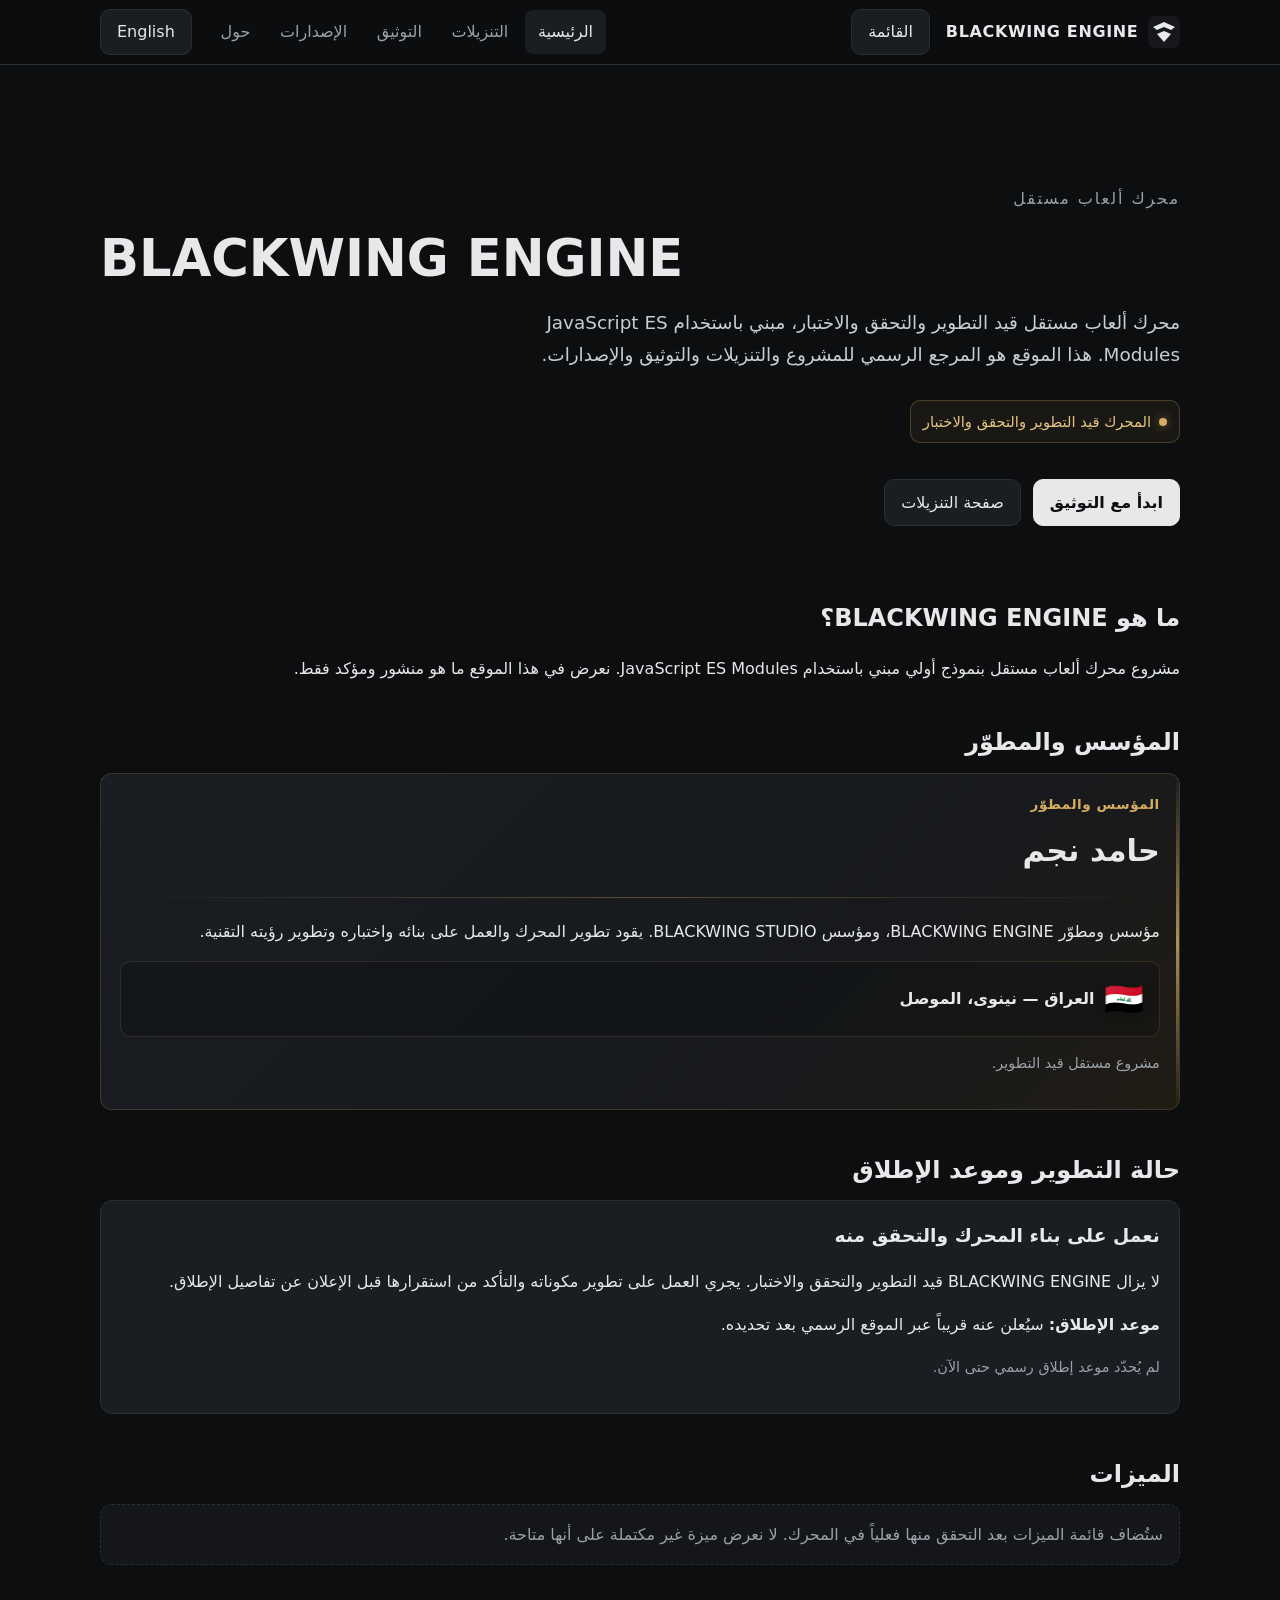
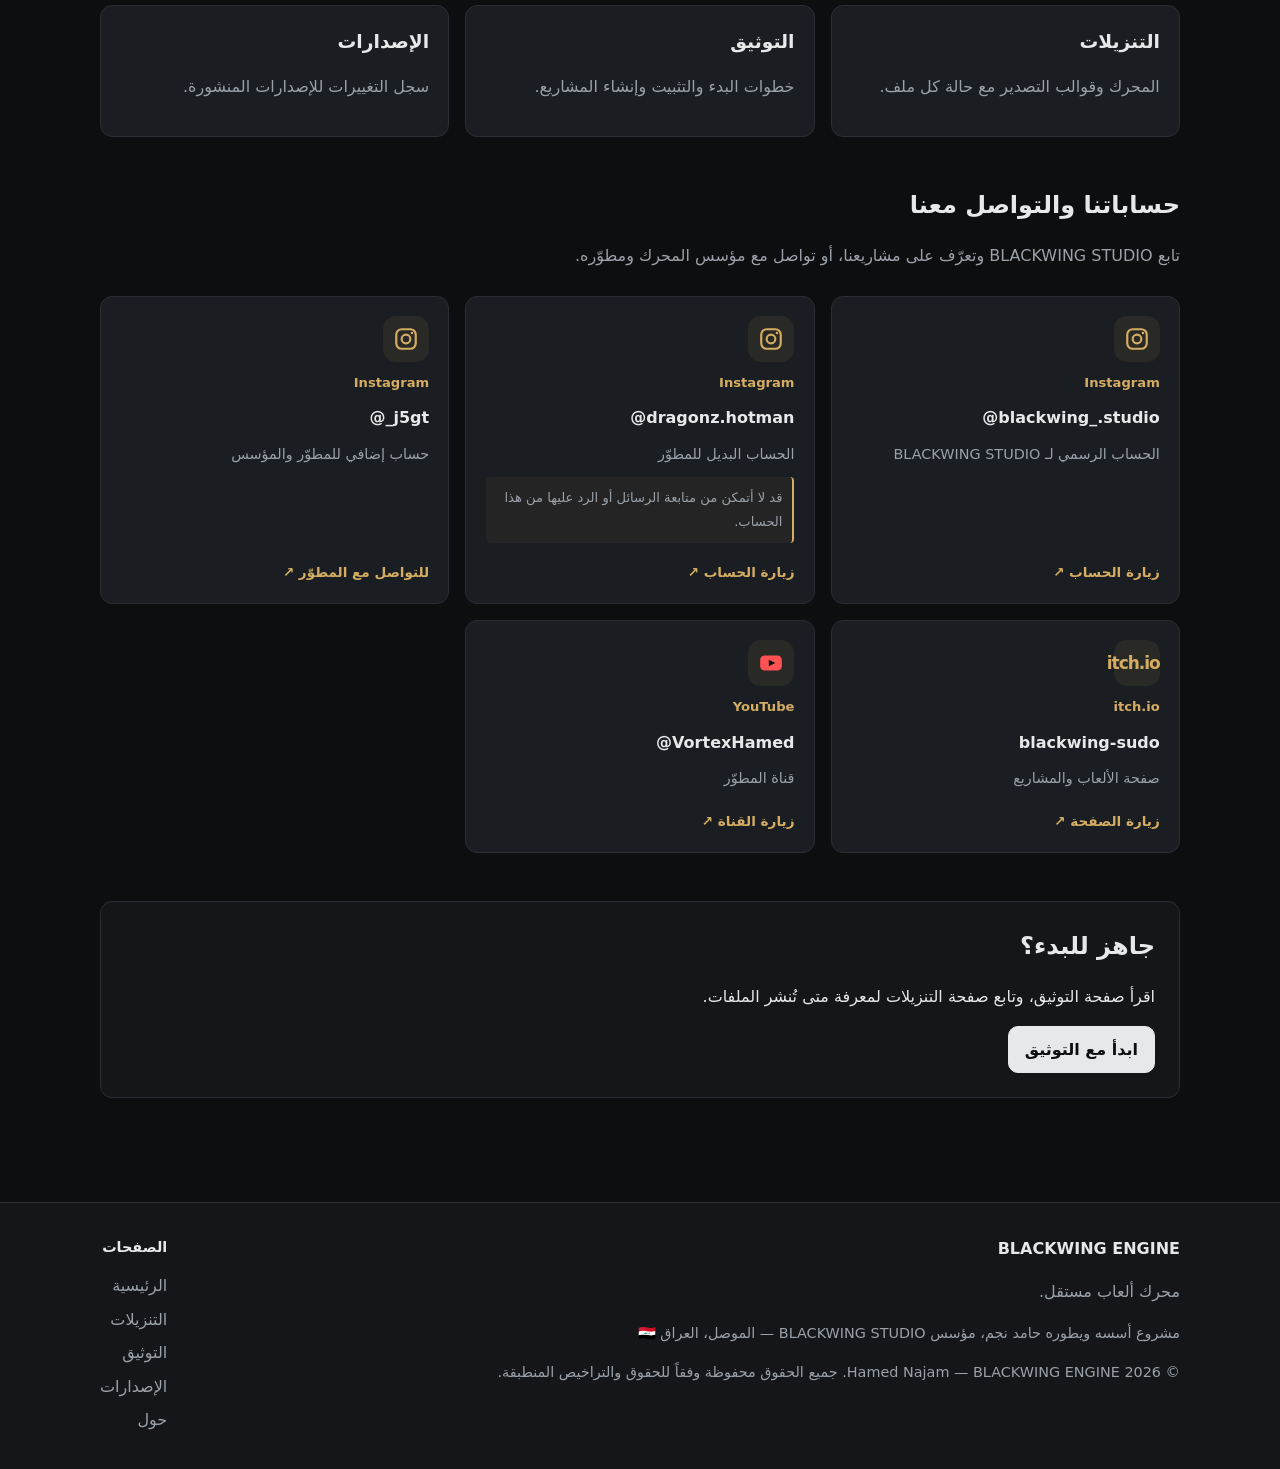
<file: index.html>
<!doctype html>
<html lang="ar" dir="rtl" data-page="home">
<head>
<meta charset="utf-8">
<meta name="viewport" content="width=device-width, initial-scale=1">

<title>BLACKWING ENGINE — محرك ألعاب مستقل | حامد نجم</title>

<meta name="description" content="الموقع الرسمي لمحرك BLACKWING ENGINE، مشروع محرك ألعاب مستقل أسسه ويطوره حامد نجم، مؤسس BLACKWING STUDIO من الموصل، العراق. المحرك قيد التطوير والتحقق، وسيُعلن عن موعد الإطلاق قريباً.">
<meta name="author" content="Hamed Najam">
<meta name="theme-color" content="#0d0e10">
<meta name="robots" content="index, follow">

<link rel="canonical" href="https://blackwing1.pages.dev/">
<link rel="icon" href="/assets/img/logo.svg" type="image/svg+xml">
<link rel="stylesheet" href="/assets/css/style.css">

<meta property="og:type" content="website">
<meta property="og:site_name" content="BLACKWING ENGINE">
<meta property="og:title" content="BLACKWING ENGINE — محرك ألعاب مستقل">
<meta property="og:description" content="مشروع محرك ألعاب مستقل من تطوير حامد نجم، مؤسس BLACKWING STUDIO في الموصل، العراق. موعد الإطلاق سيُعلن قريباً.">
<meta property="og:url" content="https://blackwing1.pages.dev/">
<meta property="og:image" content="https://blackwing1.pages.dev/assets/img/logo.svg">
<meta property="og:locale" content="ar_IQ">

<meta name="google-site-verification" content="eOXaqMLbxxvdj_q37AGl-CrjtqHxlTTIXhhUY7mb08c">

<style>
.developer-profile {
    position: relative;
    overflow: hidden;
}

.developer-profile .profile-label {
    color: #d4ad62;
    font-size: .85rem;
    font-weight: 700;
    letter-spacing: .04em;
}

.developer-profile .profile-name {
    margin-bottom: .35rem;
}

.developer-profile .profile-location {
    display: flex;
    align-items: center;
    flex-wrap: wrap;
    gap: 10px;
    margin: 14px 0;
}

.iraqi-flag {
    display: inline-block;
    font-size: 2rem;
    line-height: 1.4;
    transform-origin: left center;
    animation: iraqi-flag-wave 2s ease-in-out infinite;
    filter: drop-shadow(0 2px 5px #0005);
}

@keyframes iraqi-flag-wave {
    0%, 100% {
        transform: perspective(120px) rotateY(0deg) skewY(0deg);
    }
    25% {
        transform: perspective(120px) rotateY(-12deg) skewY(-3deg);
    }
    50% {
        transform: perspective(120px) rotateY(8deg) skewY(2deg);
    }
    75% {
        transform: perspective(120px) rotateY(-6deg) skewY(-1deg);
    }
}

.project-status {
    display: inline-flex;
    align-items: center;
    gap: 8px;
    margin: 12px 0;
    padding: 8px 12px;
    border: 1px solid #d4ad6244;
    border-radius: 10px;
    color: #e4c681;
    background: #d4ad6210;
    font-size: .92rem;
}

.project-status-dot {
    width: 8px;
    height: 8px;
    flex: 0 0 8px;
    border-radius: 50%;
    background: #d4ad62;
    box-shadow: 0 0 10px #d4ad6280;
    animation: status-pulse 1.8s ease-in-out infinite;
}

@keyframes status-pulse {
    0%, 100% { opacity: 1; }
    50% { opacity: .4; }
}

.profile-divider {
    height: 1px;
    margin: 20px 0;
    border: 0;
    background: linear-gradient(90deg, transparent, #d4ad6255, transparent);
}

@media (prefers-reduced-motion: reduce) {
    .iraqi-flag,
    .project-status-dot {
        animation: none;
    }
}
</style>

<script type="module" src="/assets/js/main.js"></script>
</head>

<body>

<a class="skip" href="#main" data-i18n="skip">تخطي إلى المحتوى</a>

<header class="site-header">
    <div class="wrap bar">

        <a class="brand" href="/" aria-label="BLACKWING ENGINE - الرئيسية">
            <img src="/assets/img/logo.svg"
                 alt="BLACKWING ENGINE"
                 width="32"
                 height="32">
            <span dir="ltr">BLACKWING ENGINE</span>
        </a>

        <button class="menu-btn"
                type="button"
                aria-expanded="false"
                aria-controls="nav"
                data-i18n="menu">القائمة</button>

        <nav id="nav"
             class="nav"
             aria-label="التنقل الرئيسي"
             data-i18n-aria="nav_label">

            <a href="/" aria-current="page" data-i18n="nav_home">الرئيسية</a>
            <a href="/downloads/" data-i18n="nav_downloads">التنزيلات</a>
            <a href="/docs/" data-i18n="nav_docs">التوثيق</a>
            <a href="/releases/" data-i18n="nav_releases">الإصدارات</a>
            <a href="/about/" data-i18n="nav_about">حول</a>

        </nav>

        <button class="lang-btn" type="button" lang="en">English</button>

    </div>
</header>

<main id="main" class="wrap">

    <!-- Main introduction -->
    <section class="hero">

        <p class="kicker" data-i18n="hero_kicker">محرك ألعاب مستقل</p>

        <h1 dir="ltr" data-i18n="hero_title">BLACKWING ENGINE</h1>

        <p class="lead" data-i18n="hero_lead">
            محرك ألعاب مستقل قيد التطوير، مبني بـ JavaScript ES Modules.
            هذا الموقع هو المرجع الرسمي للتنزيلات والتوثيق والإصدارات.
        </p>

        <div class="project-status" role="status">
            <span class="project-status-dot" aria-hidden="true"></span>
            <span data-i18n="hero_status">المحرك قيد التطوير والتحقق والاختبار</span>
        </div>

        <p class="actions">
            <a class="btn primary" href="/docs/" data-i18n="cta_start">ابدأ مع التوثيق</a>
            <a class="btn" href="/downloads/" data-i18n="cta_dl">صفحة التنزيلات</a>
        </p>

    </section>

    <!-- About the engine -->
    <section>
        <h2 data-i18n="what_title">ما هو BLACKWING ENGINE؟</h2>

        <p data-i18n="what_body">
            مشروع محرك ألعاب مستقل بنموذج أولي مبني بـ JavaScript ES Modules.
            نعرض في هذا الموقع ما هو منشور ومؤكد فقط.
        </p>
    </section>

    <!-- Developer and studio -->
    <section class="developer-section">

        <h2 data-i18n="dev_section_title">المؤسس والمطوّر</h2>

        <div class="card developer-profile">

            <p class="profile-label" data-i18n="dev_role">المؤسس والمطوّر</p>

            <h3 class="profile-name" data-i18n="dev_name">حامد نجم</h3>

            <hr class="profile-divider">

            <p data-i18n="dev_bio">
                مؤسس ومطوّر BLACKWING ENGINE، ومؤسس استوديو
                BLACKWING STUDIO. يقود تطوير المحرك والعمل على بنائه
                واختباره وتطوير رؤيته التقنية.
            </p>

            <div class="profile-location">

                <span class="iraqi-flag"
                      role="img"
                      aria-label="علم جمهورية العراق"
                      data-i18n-aria="iraq_flag_label">🇮🇶</span>

                <div>
                    <strong data-i18n="dev_location">العراق — نينوى، الموصل</strong>
                </div>

            </div>

            <p class="muted small" data-i18n="dev_project_note">
                مشروع مستقل قيد التطوير.
            </p>

        </div>
    </section>

    <!-- Development status -->
    <section>

        <h2 data-i18n="status_section_title">حالة التطوير وموعد الإطلاق</h2>

        <div class="card">

            <h3 data-i18n="status_title">نعمل على بناء المحرك والتحقق منه</h3>

            <p data-i18n="status_description">
                لا يزال BLACKWING ENGINE قيد التطوير والتحقق والاختبار.
                يجري العمل على تطوير مكوناته والتأكد من استقرارها قبل الإعلان
                عن تفاصيل الإطلاق.
            </p>

            <p>
                <strong data-i18n="status_release_label">موعد الإطلاق:</strong>
                <span data-i18n="status_release_text">سيُعلن عنه عبر الموقع الرسمي بعد تحديده.</span>
            </p>

            <p class="muted small" data-i18n="status_release_pending">
                لم يُحدّد موعد إطلاق رسمي حتى الآن.
            </p>

        </div>
    </section>

    <!-- Features -->
    <section>

        <h2 data-i18n="feat_title">الميزات</h2>

        <div class="notice" data-i18n="feat_pending">
            قائمة الميزات ستُضاف هنا بعد التحقق منها فعلياً في المحرك.
            لا نعرض ميزة غير مكتملة على أنها متاحة.
        </div>

    </section>

    <!-- Navigation cards -->
    <section class="grid">

        <a class="card" href="/downloads/">
            <h3 data-i18n="card_dl_t">التنزيلات</h3>
            <p class="muted" data-i18n="card_dl_d">المحرك وقوالب التصدير مع حالة كل ملف.</p>
        </a>

        <a class="card" href="/docs/">
            <h3 data-i18n="card_docs_t">التوثيق</h3>
            <p class="muted" data-i18n="card_docs_d">خطوات البدء والتثبيت وإنشاء المشاريع.</p>
        </a>

        <a class="card" href="/releases/">
            <h3 data-i18n="card_rel_t">الإصدارات</h3>
            <p class="muted" data-i18n="card_rel_d">سجل التغييرات للإصدارات المنشورة.</p>
        </a>

    </section>

    <!-- Social accounts and developer contact -->
    <section class="social-section" id="social">

        <h2 data-i18n="social_title">حساباتنا والتواصل معنا</h2>

        <p class="social-intro" data-i18n="social_desc">
            تابع BLACKWING STUDIO وتعرّف على مشاريعنا، أو تواصل مع مؤسس المحرك ومطوّره.
        </p>

        <div class="social-grid">

            <!-- Official studio -->
            <a class="card social-card"
               href="https://www.instagram.com/blackwing_.studio/"
               target="_blank"
               rel="noopener noreferrer"
               aria-label="BLACKWING STUDIO on Instagram">

                <span class="social-icon instagram-icon" aria-hidden="true">
                    <svg viewBox="0 0 24 24" fill="none">
                        <rect x="3" y="3" width="18" height="18" rx="5"
                              stroke="currentColor" stroke-width="2"/>
                        <circle cx="12" cy="12" r="4"
                                stroke="currentColor" stroke-width="2"/>
                        <circle cx="17.5" cy="6.5" r="1.2"
                                fill="currentColor"/>
                    </svg>
                </span>

                <span class="social-platform">Instagram</span>
                <strong class="social-name" dir="ltr">@blackwing_.studio</strong>
                <span class="social-description" data-i18n="social_studio">الحساب الرسمي لـ BLACKWING STUDIO</span>
                <span class="social-visit" data-i18n="social_open">زيارة الحساب ↗</span>
            </a>

            <!-- Alternate developer account -->
            <a class="card social-card"
               href="https://www.instagram.com/dragonz.hotman/"
               target="_blank"
               rel="noopener noreferrer"
               aria-label="Developer alternate Instagram account">

                <span class="social-icon instagram-icon" aria-hidden="true">
                    <svg viewBox="0 0 24 24" fill="none">
                        <rect x="3" y="3" width="18" height="18" rx="5"
                              stroke="currentColor" stroke-width="2"/>
                        <circle cx="12" cy="12" r="4"
                                stroke="currentColor" stroke-width="2"/>
                        <circle cx="17.5" cy="6.5" r="1.2"
                                fill="currentColor"/>
                    </svg>
                </span>

                <span class="social-platform">Instagram</span>
                <strong class="social-name" dir="ltr">@dragonz.hotman</strong>
                <span class="social-description" data-i18n="social_dev_alt">الحساب البديل للمطوّر</span>
                <span class="social-note" data-i18n="social_alt_note">
                    قد لا أتمكن من متابعة الرسائل أو الرد عليها من هذا الحساب.
                </span>
                <span class="social-visit" data-i18n="social_open">زيارة الحساب ↗</span>
            </a>

            <!-- Second developer account -->
            <a class="card social-card"
               href="https://www.instagram.com/_j5gt/"
               target="_blank"
               rel="noopener noreferrer"
               aria-label="Developer second Instagram account">

                <span class="social-icon instagram-icon" aria-hidden="true">
                    <svg viewBox="0 0 24 24" fill="none">
                        <rect x="3" y="3" width="18" height="18" rx="5"
                              stroke="currentColor" stroke-width="2"/>
                        <circle cx="12" cy="12" r="4"
                                stroke="currentColor" stroke-width="2"/>
                        <circle cx="17.5" cy="6.5" r="1.2"
                                fill="currentColor"/>
                    </svg>
                </span>

                <span class="social-platform">Instagram</span>
                <strong class="social-name" dir="ltr">@_j5gt</strong>
                <span class="social-description" data-i18n="social_dev_second">حساب إضافي للمطوّر والمؤسس</span>
                <span class="social-visit" data-i18n="social_contact">للتواصل مع المطوّر ↗</span>
            </a>

            <!-- itch.io -->
            <a class="card social-card"
               href="https://blackwing-sudo.itch.io/"
               target="_blank"
               rel="noopener noreferrer"
               aria-label="BLACKWING projects on itch.io">

                <span class="social-icon itch-icon" aria-hidden="true">itch.io</span>
                <span class="social-platform">itch.io</span>
                <strong class="social-name" dir="ltr">blackwing-sudo</strong>
                <span class="social-description" data-i18n="social_itch">صفحة الألعاب والمشاريع</span>
                <span class="social-visit" data-i18n="social_open">زيارة الصفحة ↗</span>
            </a>

            <!-- YouTube -->
            <a class="card social-card"
               href="https://youtube.com/@vortexhamed"
               target="_blank"
               rel="noopener noreferrer"
               aria-label="VortexHamed on YouTube">

                <span class="social-icon youtube-icon" aria-hidden="true">
                    <svg viewBox="0 0 24 24" fill="none">
                        <rect x="2" y="5" width="20" height="14" rx="4"
                              fill="currentColor"/>
                        <path d="M10 9L16 12L10 15V9Z" fill="#0d0e10"/>
                    </svg>
                </span>

                <span class="social-platform">YouTube</span>
                <strong class="social-name" dir="ltr">@VortexHamed</strong>
                <span class="social-description" data-i18n="social_youtube">قناة المطوّر</span>
                <span class="social-visit" data-i18n="social_open">زيارة القناة ↗</span>
            </a>

        </div>
    </section>

    <!-- Call to action -->
    <section class="cta">

        <h2 data-i18n="start_title">جاهز للبدء؟</h2>

        <p data-i18n="start_body">
            اقرأ صفحة التوثيق، وتابع صفحة التنزيلات لمعرفة متى تُنشر الملفات.
        </p>

        <a class="btn primary" href="/docs/" data-i18n="cta_start">ابدأ مع التوثيق</a>

    </section>

</main>

<footer class="site-footer">

    <div class="wrap foot">

        <div>

            <strong dir="ltr">BLACKWING ENGINE</strong>

            <p class="muted" data-i18n="foot_tag">محرك ألعاب مستقل.</p>

            <p class="muted small" data-i18n="foot_founder">
                مشروع أسسه ويطوره حامد نجم، مؤسس BLACKWING STUDIO — الموصل، العراق 🇮🇶
            </p>

            <p class="muted small">
                © 2026 Hamed Najam — BLACKWING ENGINE.
                <span data-i18n="foot_rights">جميع الحقوق محفوظة وفقاً للحقوق والتراخيص المنطبقة.</span>
            </p>

        </div>

        <div>

            <h2 class="small" data-i18n="foot_pages">الصفحات</h2>

            <nav class="foot-nav">
                <a href="/" data-i18n="nav_home">الرئيسية</a>
                <a href="/downloads/" data-i18n="nav_downloads">التنزيلات</a>
                <a href="/docs/" data-i18n="nav_docs">التوثيق</a>
                <a href="/releases/" data-i18n="nav_releases">الإصدارات</a>
                <a href="/about/" data-i18n="nav_about">حول</a>
            </nav>

        </div>

    </div>

</footer>

</body>
</html>
</file>
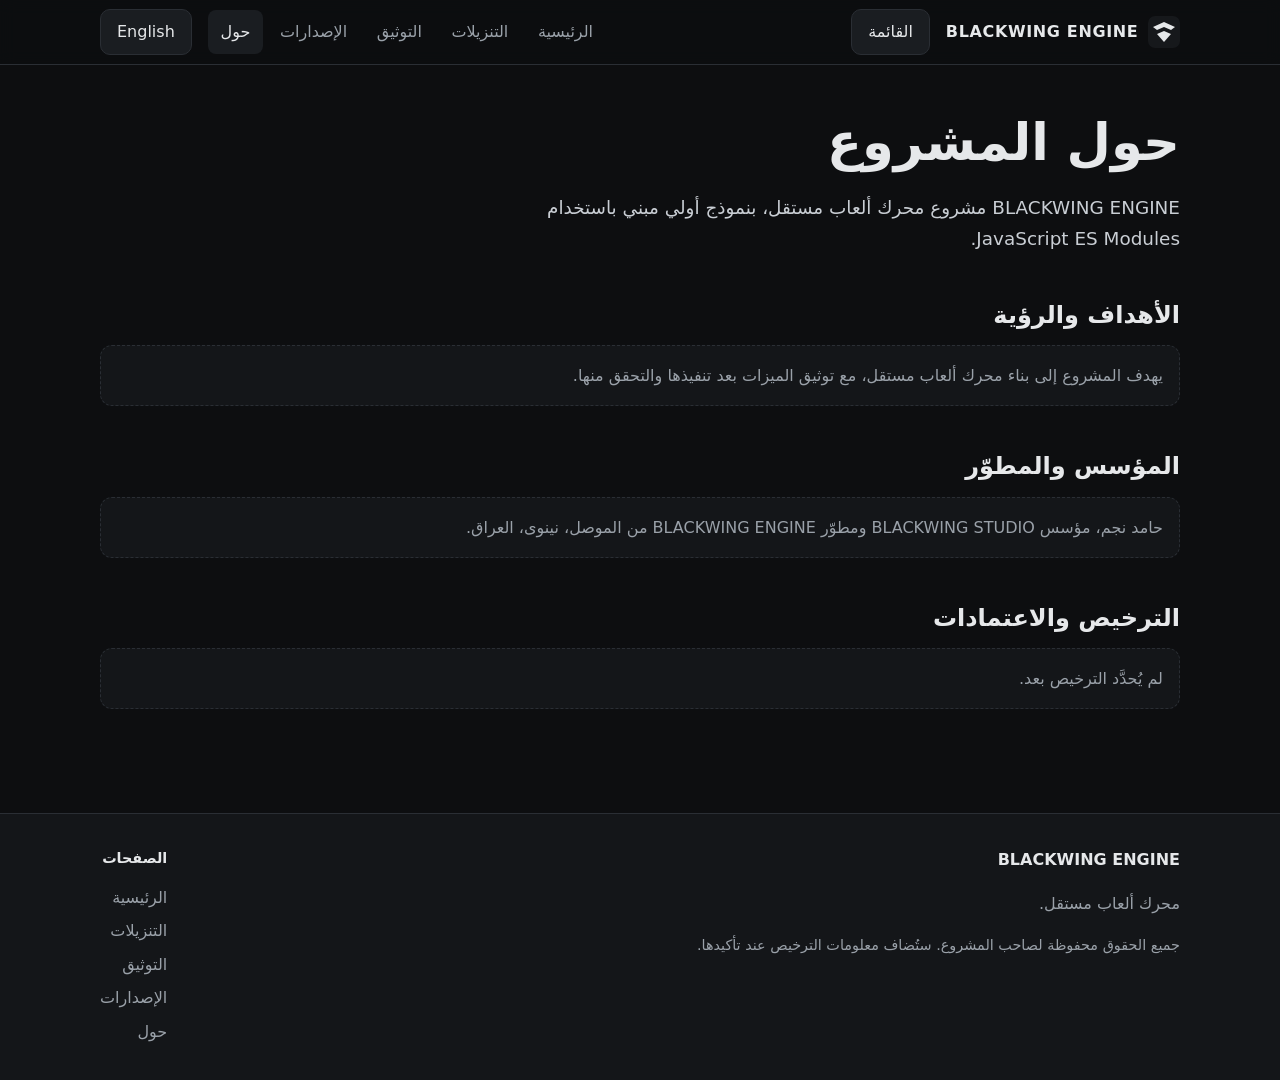
<file: about/index.html>
<!doctype html>
<html lang="ar" dir="rtl" data-page="about">
<head>
<meta charset="utf-8">
<meta name="viewport" content="width=device-width, initial-scale=1">
<title>حول المشروع — BLACKWING ENGINE</title>
<meta name="description" content="تعرّف على مشروع BLACKWING ENGINE وأهدافه ورؤيته.">

<meta property="og:type" content="website">
<meta property="og:site_name" content="BLACKWING ENGINE">
<meta property="og:title" content="حول المشروع — BLACKWING ENGINE">
<meta property="og:description" content="تعرّف على مشروع BLACKWING ENGINE وأهدافه ورؤيته.">
<meta name="theme-color" content="#0d0e10">
<link rel="icon" href="/assets/img/logo.svg" type="image/svg+xml">
<link rel="stylesheet" href="/assets/css/style.css">
<script type="module" src="/assets/js/main.js"></script>
</head>
<body>
<a class="skip" href="#main" data-i18n="skip">تخطي إلى المحتوى</a>
<header class="site-header"><div class="wrap bar">
<a class="brand" href="/"><img src="/assets/img/logo.svg" alt="BLACKWING ENGINE" width="32" height="32"><span dir="ltr">BLACKWING ENGINE</span></a>
<button class="menu-btn" type="button" aria-expanded="false" aria-controls="nav" data-i18n="menu">القائمة</button>
<nav id="nav" class="nav" aria-label="التنقل الرئيسي" data-i18n-aria="nav_label"><a href="/" data-i18n="nav_home">الرئيسية</a><a href="/downloads/" data-i18n="nav_downloads">التنزيلات</a><a href="/docs/" data-i18n="nav_docs">التوثيق</a><a href="/releases/" data-i18n="nav_releases">الإصدارات</a><a href="/about/" aria-current="page" data-i18n="nav_about">حول</a></nav>
<button class="lang-btn" type="button" lang="en">English</button>
</div></header>
<main id="main" class="wrap">
<h1 data-i18n="ab_h1">حول المشروع</h1><p class="lead" data-i18n="ab_p1">BLACKWING ENGINE مشروع محرك ألعاب مستقل، بنموذج أولي مبني بـ JavaScript ES Modules.</p>
<section><h2 data-i18n="ab_goals">الأهداف والرؤية</h2><div class="notice" data-i18n="ab_goals_p">سيُكتب هذا القسم بصياغة صاحب المشروع.</div></section>
<section><h2 data-i18n="ab_dev">المطوّر</h2><div class="notice" data-i18n="ab_dev_p">ستُضاف المعلومات عند تأكيدها.</div></section>
<section><h2 data-i18n="ab_lic">الترخيص والاعتمادات</h2><div class="notice" data-i18n="ab_lic_p">لم يُحدَّد الترخيص بعد.</div></section>
</main>
<footer class="site-footer"><div class="wrap foot">
<div><strong dir="ltr">BLACKWING ENGINE</strong><p class="muted" data-i18n="foot_tag">محرك ألعاب مستقل.</p><p class="muted small" data-i18n="foot_note">جميع الحقوق محفوظة لصاحب المشروع. معلومات الترخيص ستُضاف عند تأكيدها.</p></div>
<div><h2 class="small" data-i18n="foot_pages">الصفحات</h2><nav class="foot-nav"><a href="/" data-i18n="nav_home">الرئيسية</a><a href="/downloads/" data-i18n="nav_downloads">التنزيلات</a><a href="/docs/" data-i18n="nav_docs">التوثيق</a><a href="/releases/" data-i18n="nav_releases">الإصدارات</a><a href="/about/" data-i18n="nav_about">حول</a></nav></div>
</div></footer>
</body></html>
</file>
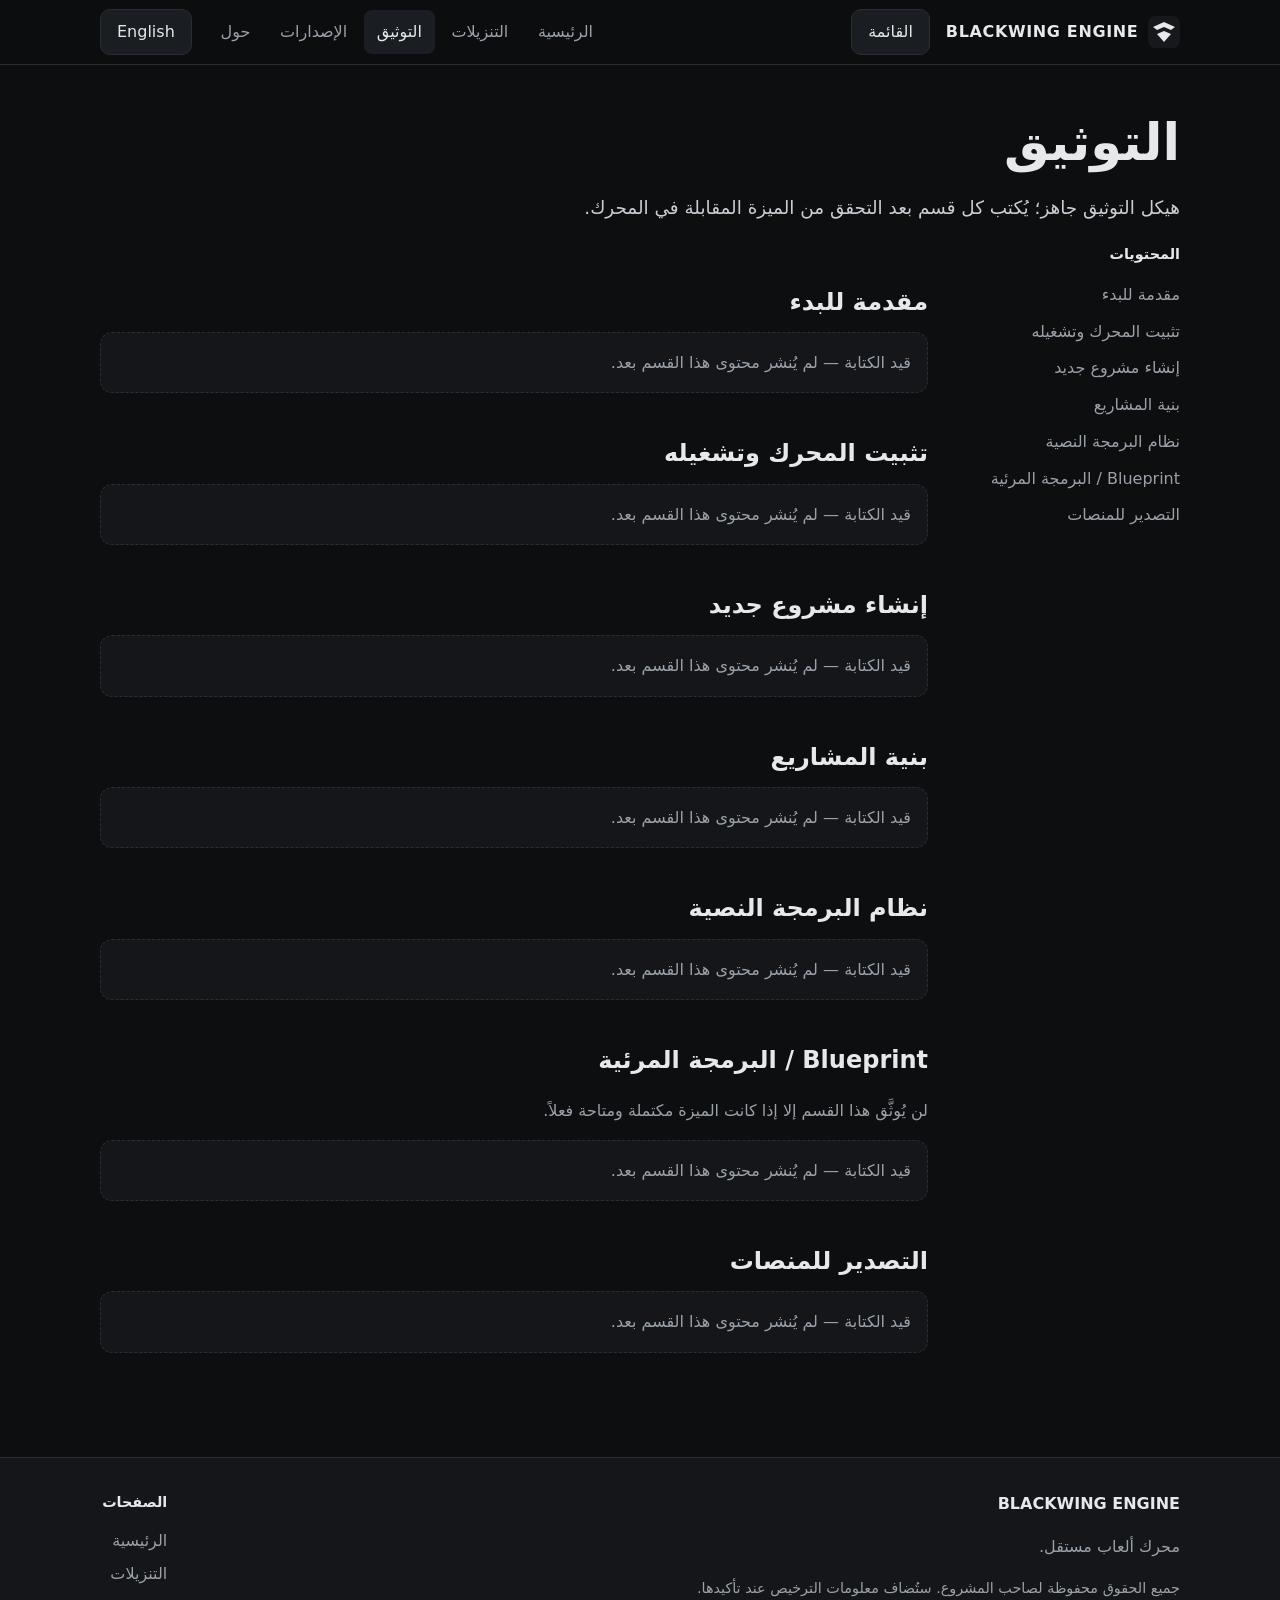
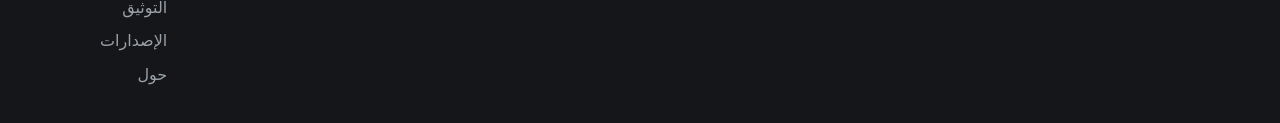
<file: docs/index.html>
<!doctype html>
<html lang="ar" dir="rtl" data-page="docs">
<head>
<meta charset="utf-8">
<meta name="viewport" content="width=device-width, initial-scale=1">
<title>التوثيق — BLACKWING ENGINE</title>
<meta name="description" content="توثيق BLACKWING ENGINE: البدء والتثبيت والمشاريع والبرمجة النصية والتصدير.">

<meta property="og:type" content="website">
<meta property="og:site_name" content="BLACKWING ENGINE">
<meta property="og:title" content="التوثيق — BLACKWING ENGINE">
<meta property="og:description" content="توثيق BLACKWING ENGINE: البدء والتثبيت والمشاريع والبرمجة النصية والتصدير.">
<meta name="theme-color" content="#0d0e10">
<link rel="icon" href="/assets/img/logo.svg" type="image/svg+xml">
<link rel="stylesheet" href="/assets/css/style.css">
<script type="module" src="/assets/js/main.js"></script>
</head>
<body>
<a class="skip" href="#main" data-i18n="skip">تخطي إلى المحتوى</a>
<header class="site-header"><div class="wrap bar">
<a class="brand" href="/"><img src="/assets/img/logo.svg" alt="BLACKWING ENGINE" width="32" height="32"><span dir="ltr">BLACKWING ENGINE</span></a>
<button class="menu-btn" type="button" aria-expanded="false" aria-controls="nav" data-i18n="menu">القائمة</button>
<nav id="nav" class="nav" aria-label="التنقل الرئيسي" data-i18n-aria="nav_label"><a href="/" data-i18n="nav_home">الرئيسية</a><a href="/downloads/" data-i18n="nav_downloads">التنزيلات</a><a href="/docs/" aria-current="page" data-i18n="nav_docs">التوثيق</a><a href="/releases/" data-i18n="nav_releases">الإصدارات</a><a href="/about/" data-i18n="nav_about">حول</a></nav>
<button class="lang-btn" type="button" lang="en">English</button>
</div></header>
<main id="main" class="wrap">
<h1 data-i18n="docs_h1">التوثيق</h1><p class="lead" data-i18n="docs_lead">هيكل التوثيق جاهز؛ يُكتب كل قسم بعد التحقق من الميزة المقابلة في المحرك.</p><div class="docs"><aside><h2 class="small" data-i18n="docs_toc">المحتويات</h2><ul class="toc"><li><a href="#intro" data-i18n="d_intro">مقدمة للبدء</a></li><li><a href="#install" data-i18n="d_install">تثبيت المحرك وتشغيله</a></li><li><a href="#new-project" data-i18n="d_new">إنشاء مشروع جديد</a></li><li><a href="#structure" data-i18n="d_struct">بنية المشاريع</a></li><li><a href="#scripting" data-i18n="d_script">نظام البرمجة النصية</a></li><li><a href="#blueprint" data-i18n="d_bp">Blueprint / البرمجة المرئية</a></li><li><a href="#export" data-i18n="d_export">التصدير للمنصات</a></li></ul></aside><div><section id="intro"><h2 data-i18n="d_intro">مقدمة للبدء</h2><div class="notice" data-i18n="docs_pending">قيد الكتابة — لم يُنشر محتوى هذا القسم بعد.</div></section><section id="install"><h2 data-i18n="d_install">تثبيت المحرك وتشغيله</h2><div class="notice" data-i18n="docs_pending">قيد الكتابة — لم يُنشر محتوى هذا القسم بعد.</div></section><section id="new-project"><h2 data-i18n="d_new">إنشاء مشروع جديد</h2><div class="notice" data-i18n="docs_pending">قيد الكتابة — لم يُنشر محتوى هذا القسم بعد.</div></section><section id="structure"><h2 data-i18n="d_struct">بنية المشاريع</h2><div class="notice" data-i18n="docs_pending">قيد الكتابة — لم يُنشر محتوى هذا القسم بعد.</div></section><section id="scripting"><h2 data-i18n="d_script">نظام البرمجة النصية</h2><div class="notice" data-i18n="docs_pending">قيد الكتابة — لم يُنشر محتوى هذا القسم بعد.</div></section><section id="blueprint"><h2 data-i18n="d_bp">Blueprint / البرمجة المرئية</h2><p class="muted" data-i18n="d_bp_note">لن يُوثَّق هذا القسم إلا إذا كانت الميزة مكتملة ومتاحة فعلاً.</p><div class="notice" data-i18n="docs_pending">قيد الكتابة — لم يُنشر محتوى هذا القسم بعد.</div></section><section id="export"><h2 data-i18n="d_export">التصدير للمنصات</h2><div class="notice" data-i18n="docs_pending">قيد الكتابة — لم يُنشر محتوى هذا القسم بعد.</div></section></div></div>
</main>
<footer class="site-footer"><div class="wrap foot">
<div><strong dir="ltr">BLACKWING ENGINE</strong><p class="muted" data-i18n="foot_tag">محرك ألعاب مستقل.</p><p class="muted small" data-i18n="foot_note">جميع الحقوق محفوظة لصاحب المشروع. معلومات الترخيص ستُضاف عند تأكيدها.</p></div>
<div><h2 class="small" data-i18n="foot_pages">الصفحات</h2><nav class="foot-nav"><a href="/" data-i18n="nav_home">الرئيسية</a><a href="/downloads/" data-i18n="nav_downloads">التنزيلات</a><a href="/docs/" data-i18n="nav_docs">التوثيق</a><a href="/releases/" data-i18n="nav_releases">الإصدارات</a><a href="/about/" data-i18n="nav_about">حول</a></nav></div>
</div></footer>
</body></html>
</file>
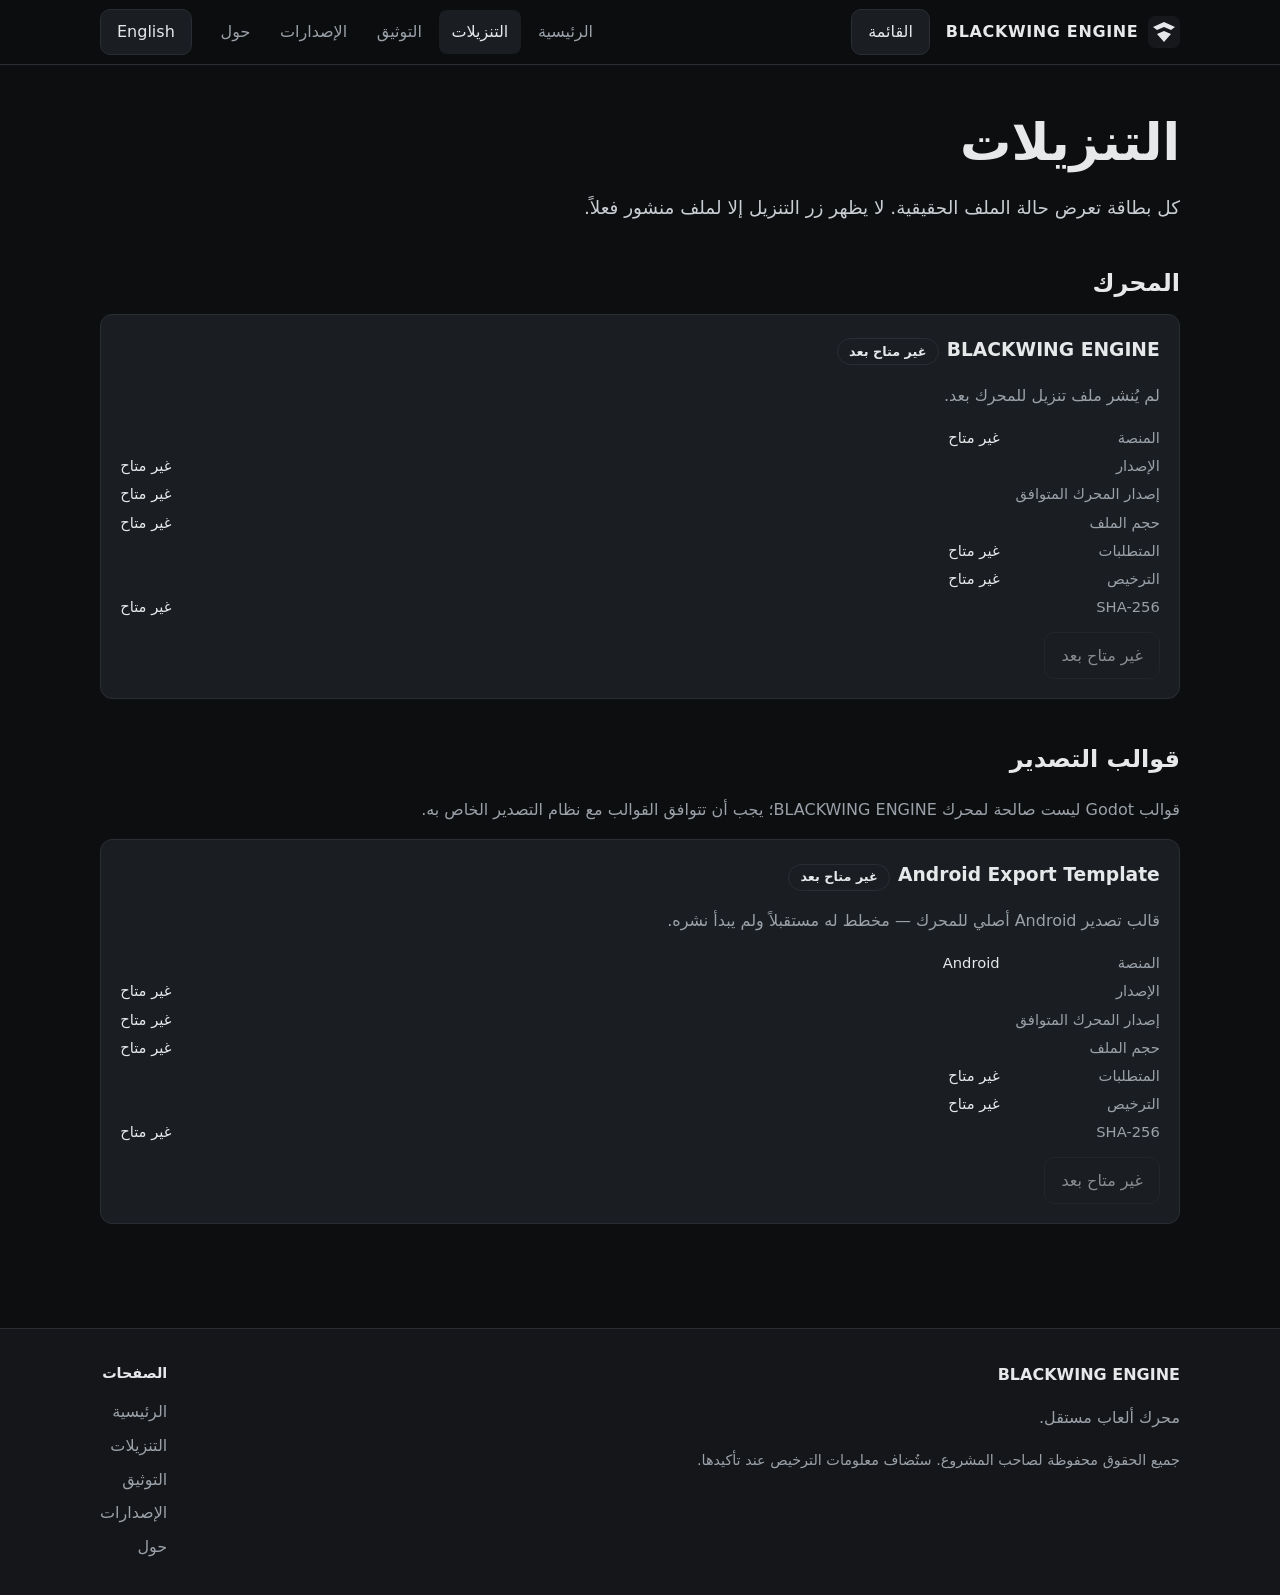
<file: downloads/index.html>
<!doctype html>
<html lang="ar" dir="rtl" data-page="downloads">
<head>
<meta charset="utf-8">
<meta name="viewport" content="width=device-width, initial-scale=1">
<title>التنزيلات — BLACKWING ENGINE</title>
<meta name="description" content="تنزيل محرك BLACKWING ENGINE وقوالب التصدير عند نشرها، مع حالة كل ملف.">

<meta property="og:type" content="website">
<meta property="og:site_name" content="BLACKWING ENGINE">
<meta property="og:title" content="التنزيلات — BLACKWING ENGINE">
<meta property="og:description" content="تنزيل محرك BLACKWING ENGINE وقوالب التصدير عند نشرها، مع حالة كل ملف.">
<meta name="theme-color" content="#0d0e10">
<link rel="icon" href="/assets/img/logo.svg" type="image/svg+xml">
<link rel="stylesheet" href="/assets/css/style.css">
<script type="module" src="/assets/js/main.js"></script>
</head>
<body>
<a class="skip" href="#main" data-i18n="skip">تخطي إلى المحتوى</a>
<header class="site-header"><div class="wrap bar">
<a class="brand" href="/"><img src="/assets/img/logo.svg" alt="BLACKWING ENGINE" width="32" height="32"><span dir="ltr">BLACKWING ENGINE</span></a>
<button class="menu-btn" type="button" aria-expanded="false" aria-controls="nav" data-i18n="menu">القائمة</button>
<nav id="nav" class="nav" aria-label="التنقل الرئيسي" data-i18n-aria="nav_label"><a href="/" data-i18n="nav_home">الرئيسية</a><a href="/downloads/" aria-current="page" data-i18n="nav_downloads">التنزيلات</a><a href="/docs/" data-i18n="nav_docs">التوثيق</a><a href="/releases/" data-i18n="nav_releases">الإصدارات</a><a href="/about/" data-i18n="nav_about">حول</a></nav>
<button class="lang-btn" type="button" lang="en">English</button>
</div></header>
<main id="main" class="wrap">
<h1 data-i18n="dl_h1">التنزيلات</h1><p class="lead" data-i18n="dl_lead">كل بطاقة تعرض حالة الملف الحقيقية. لا يظهر زر التنزيل إلا لملف منشور فعلاً.</p>
<section><h2 data-i18n="dl_engine">المحرك</h2><div class="grid" id="dl-engine" data-dl="engine" aria-live="polite"><p class="muted" data-i18n="dl_loading">جارٍ التحميل…</p></div></section>
<section><h2 data-i18n="dl_templates">قوالب التصدير</h2><p class="muted" data-i18n="dl_tpl_note">قوالب Godot ليست صالحة لمحرك BLACKWING ENGINE؛ يجب أن تتوافق القوالب مع نظام التصدير الخاص به.</p><div class="grid" id="dl-templates" data-dl="export-template" aria-live="polite"><p class="muted" data-i18n="dl_loading">جارٍ التحميل…</p></div></section>
<noscript><div class="notice" data-i18n="dl_noscript">يتطلب عرض التنزيلات تفعيل JavaScript.</div></noscript>
</main>
<footer class="site-footer"><div class="wrap foot">
<div><strong dir="ltr">BLACKWING ENGINE</strong><p class="muted" data-i18n="foot_tag">محرك ألعاب مستقل.</p><p class="muted small" data-i18n="foot_note">جميع الحقوق محفوظة لصاحب المشروع. معلومات الترخيص ستُضاف عند تأكيدها.</p></div>
<div><h2 class="small" data-i18n="foot_pages">الصفحات</h2><nav class="foot-nav"><a href="/" data-i18n="nav_home">الرئيسية</a><a href="/downloads/" data-i18n="nav_downloads">التنزيلات</a><a href="/docs/" data-i18n="nav_docs">التوثيق</a><a href="/releases/" data-i18n="nav_releases">الإصدارات</a><a href="/about/" data-i18n="nav_about">حول</a></nav></div>
</div></footer>
</body></html>
</file>
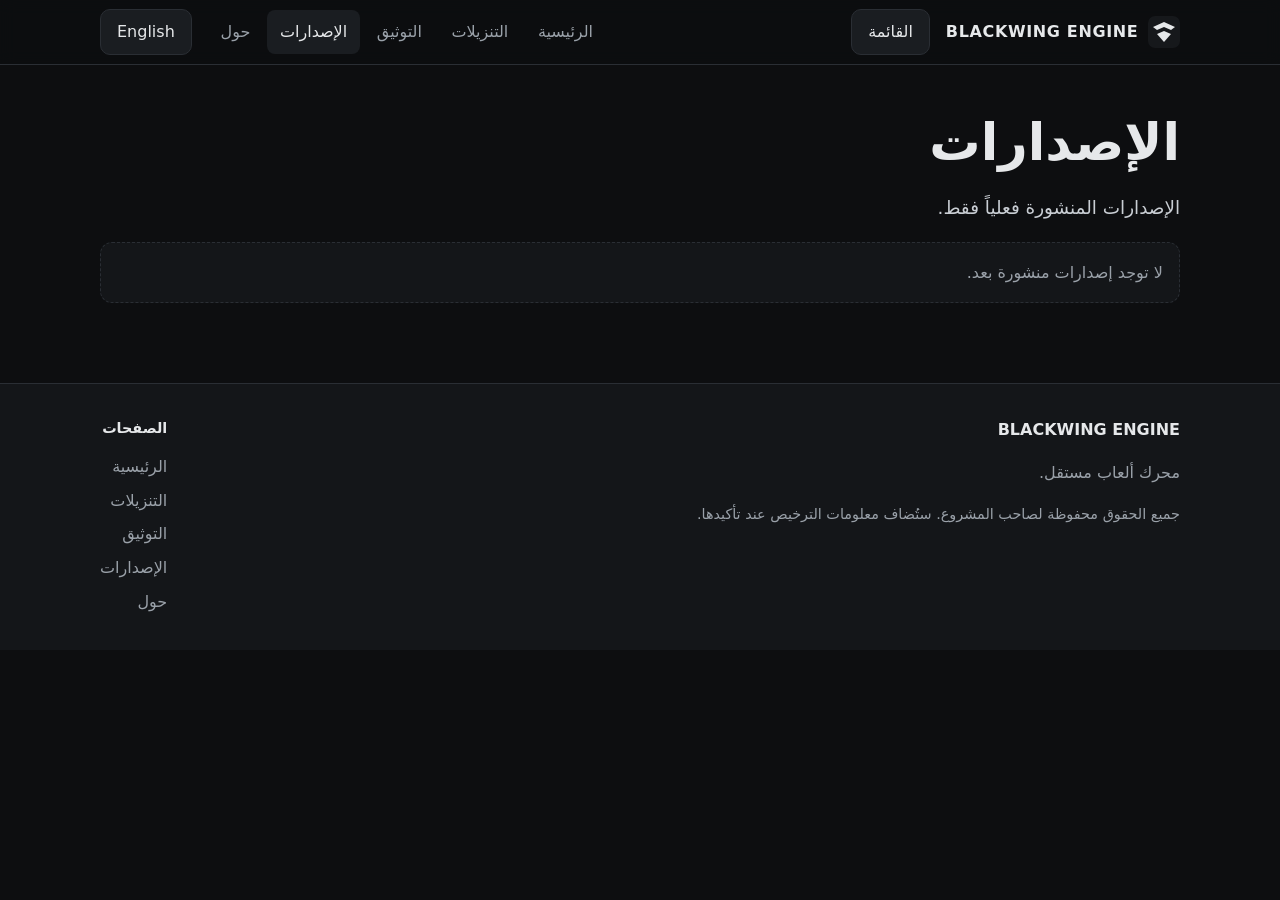
<file: releases/index.html>
<!doctype html>
<html lang="ar" dir="rtl" data-page="releases">
<head>
<meta charset="utf-8">
<meta name="viewport" content="width=device-width, initial-scale=1">
<title>الإصدارات — BLACKWING ENGINE</title>
<meta name="description" content="سجل إصدارات BLACKWING ENGINE المنشورة فعلياً.">

<meta property="og:type" content="website">
<meta property="og:site_name" content="BLACKWING ENGINE">
<meta property="og:title" content="الإصدارات — BLACKWING ENGINE">
<meta property="og:description" content="سجل إصدارات BLACKWING ENGINE المنشورة فعلياً.">
<meta name="theme-color" content="#0d0e10">
<link rel="icon" href="/assets/img/logo.svg" type="image/svg+xml">
<link rel="stylesheet" href="/assets/css/style.css">
<script type="module" src="/assets/js/main.js"></script>
</head>
<body>
<a class="skip" href="#main" data-i18n="skip">تخطي إلى المحتوى</a>
<header class="site-header"><div class="wrap bar">
<a class="brand" href="/"><img src="/assets/img/logo.svg" alt="BLACKWING ENGINE" width="32" height="32"><span dir="ltr">BLACKWING ENGINE</span></a>
<button class="menu-btn" type="button" aria-expanded="false" aria-controls="nav" data-i18n="menu">القائمة</button>
<nav id="nav" class="nav" aria-label="التنقل الرئيسي" data-i18n-aria="nav_label"><a href="/" data-i18n="nav_home">الرئيسية</a><a href="/downloads/" data-i18n="nav_downloads">التنزيلات</a><a href="/docs/" data-i18n="nav_docs">التوثيق</a><a href="/releases/" aria-current="page" data-i18n="nav_releases">الإصدارات</a><a href="/about/" data-i18n="nav_about">حول</a></nav>
<button class="lang-btn" type="button" lang="en">English</button>
</div></header>
<main id="main" class="wrap">
<h1 data-i18n="rel_h1">الإصدارات</h1><p class="lead" data-i18n="rel_lead">الإصدارات المنشورة فعلياً فقط.</p><div id="rel-list" aria-live="polite"><p class="muted" data-i18n="dl_loading">جارٍ التحميل…</p></div><noscript><div class="notice" data-i18n="dl_noscript">يتطلب عرض التنزيلات تفعيل JavaScript.</div></noscript>
</main>
<footer class="site-footer"><div class="wrap foot">
<div><strong dir="ltr">BLACKWING ENGINE</strong><p class="muted" data-i18n="foot_tag">محرك ألعاب مستقل.</p><p class="muted small" data-i18n="foot_note">جميع الحقوق محفوظة لصاحب المشروع. معلومات الترخيص ستُضاف عند تأكيدها.</p></div>
<div><h2 class="small" data-i18n="foot_pages">الصفحات</h2><nav class="foot-nav"><a href="/" data-i18n="nav_home">الرئيسية</a><a href="/downloads/" data-i18n="nav_downloads">التنزيلات</a><a href="/docs/" data-i18n="nav_docs">التوثيق</a><a href="/releases/" data-i18n="nav_releases">الإصدارات</a><a href="/about/" data-i18n="nav_about">حول</a></nav></div>
</div></footer>
</body></html>
</file>
<file: assets/css/style.css>
:root {
    --bg: #0d0e10;
    --bg2: #141619;
    --card: #1a1d21;
    --line: #2a2e34;
    --text: #e6e8ea;
    --muted: #9aa1a9;
    --accent: #c9ced4;
    --ok: #7fc99a;
    --warn: #d9b36a;
    --gold: #d4ad62;
    --r: 12px;
}

* {
    box-sizing: border-box;
}

html {
    scroll-behavior: smooth;
}

body {
    margin: 0;
    background: var(--bg);
    color: var(--text);
    font: 16px/1.7 system-ui, -apple-system, "Segoe UI", Tahoma, "Noto Sans Arabic", sans-serif;
}

.wrap {
    width: min(1080px, 100% - 2rem);
    margin-inline: auto;
}

a {
    color: var(--text);
}

a:focus-visible,
button:focus-visible {
    outline: 2px solid var(--accent);
    outline-offset: 3px;
}

.skip {
    position: absolute;
    inset-inline-start: -999px;
    top: 0;
    background: var(--text);
    color: var(--bg);
    padding: .5rem 1rem;
    z-index: 20;
}

.skip:focus {
    inset-inline-start: .5rem;
}

.site-header {
    position: sticky;
    top: 0;
    background: rgba(13, 14, 16, .92);
    backdrop-filter: blur(8px);
    border-bottom: 1px solid var(--line);
    z-index: 10;
}

.bar {
    display: flex;
    align-items: center;
    gap: 1rem;
    min-height: 64px;
    flex-wrap: wrap;
}

.brand {
    display: flex;
    align-items: center;
    gap: .6rem;
    text-decoration: none;
    font-weight: 700;
    letter-spacing: .04em;
}

.nav {
    display: flex;
    gap: .25rem;
    margin-inline-start: auto;
    flex-wrap: wrap;
}

.nav a {
    padding: .5rem .8rem;
    border-radius: 8px;
    text-decoration: none;
    color: var(--muted);
}

.nav a:hover,
.nav a[aria-current=page] {
    color: var(--text);
    background: var(--card);
}

.menu-btn {
    display: none;
}

.btn,
.lang-btn,
.menu-btn {
    font: inherit;
    color: var(--text);
    background: var(--card);
    border: 1px solid var(--line);
    border-radius: 10px;
    padding: .55rem 1rem;
    min-height: 44px;
    text-decoration: none;
    cursor: pointer;
    display: inline-flex;
    align-items: center;
}

.btn:hover,
.lang-btn:hover {
    background: #22262b;
}

.btn.primary {
    background: var(--text);
    color: var(--bg);
    border-color: var(--text);
    font-weight: 600;
}

.btn[aria-disabled=true] {
    opacity: .55;
    cursor: not-allowed;
}

main {
    padding-block: 2rem 4rem;
}

section {
    margin-block: 2.5rem;
}

h1 {
    font-size: clamp(2rem, 6vw, 3.2rem);
    line-height: 1.2;
    margin: .3em 0;
}

h2 {
    margin: 0 0 .6rem;
}

h3 {
    margin: 0 0 .3rem;
}

.hero {
    padding-block: 3rem 1rem;
}

.hero.center {
    text-align: center;
}

.kicker {
    color: var(--muted);
    letter-spacing: .12em;
    margin: 0;
}

.lead {
    font-size: 1.15rem;
    color: var(--accent);
    max-width: 60ch;
}

.hero.center .lead {
    margin-inline: auto;
}

.actions {
    display: flex;
    gap: .75rem;
    flex-wrap: wrap;
    margin-top: 1.5rem;
}

.hero.center .actions {
    justify-content: center;
}

.grid {
    display: grid;
    grid-template-columns: repeat(auto-fit, minmax(260px, 1fr));
    gap: 1rem;
}

.card {
    background: var(--card);
    border: 1px solid var(--line);
    border-radius: var(--r);
    padding: 1.2rem;
    text-decoration: none;
    transition: transform .2s, border-color .2s;
}

a.card:hover {
    transform: translateY(-2px);
    border-color: #444a52;
}

.muted {
    color: var(--muted);
}

.small {
    font-size: .9rem;
}

.notice {
    background: var(--bg2);
    border: 1px dashed var(--line);
    border-radius: var(--r);
    padding: 1rem;
    color: var(--muted);
}

.cta {
    background: var(--bg2);
    border: 1px solid var(--line);
    border-radius: var(--r);
    padding: 1.5rem;
}

.badge {
    display: inline-block;
    font-size: .8rem;
    border: 1px solid var(--line);
    border-radius: 99px;
    padding: .1rem .7rem;
    margin-inline-start: .5rem;
}

.badge.available,
.badge.stable {
    color: var(--ok);
    border-color: var(--ok);
}

.badge.in_development,
.badge.preview {
    color: var(--warn);
    border-color: var(--warn);
}

dl.meta {
    display: grid;
    grid-template-columns: auto 1fr;
    gap: .2rem 1rem;
    margin: .8rem 0;
    font-size: .92rem;
}

dl.meta dt {
    color: var(--muted);
}

dl.meta dd {
    margin: 0;
    overflow-wrap: anywhere;
}

.docs {
    display: grid;
    grid-template-columns: 220px 1fr;
    gap: 2rem;
}

.toc {
    list-style: none;
    padding: 0;
    margin: 0;
    position: sticky;
    top: 80px;
}

.toc a {
    display: block;
    padding: .3rem 0;
    color: var(--muted);
    text-decoration: none;
}

.toc a:hover {
    color: var(--text);
}

.site-footer {
    border-top: 1px solid var(--line);
    padding-block: 2rem;
    background: var(--bg2);
}

.foot {
    display: flex;
    gap: 2rem;
    justify-content: space-between;
    flex-wrap: wrap;
}

.foot-nav {
    display: flex;
    flex-direction: column;
}

.foot-nav a {
    color: var(--muted);
    text-decoration: none;
    padding: .2rem 0;
}

code,
bdi,
[dir=ltr] {
    unicode-bidi: isolate;
}

code {
    background: var(--bg2);
    padding: .1em .4em;
    border-radius: 6px;
}

/* =====================================
   BLACKWING ENGINE — Developer Profile
   ===================================== */

.developer-section {
    position: relative;
}

.developer-profile {
    position: relative;
    overflow: hidden;
    isolation: isolate;
    border-color: #d4ad6230;
    background:
        linear-gradient(135deg, #1a1d21 0%, #17191d 65%, #201c15 100%);
}

.developer-profile::before {
    content: "";
    position: absolute;
    top: 0;
    right: 0;
    width: 3px;
    height: 100%;
    background: linear-gradient(
        to bottom,
        transparent,
        var(--gold),
        transparent
    );
    opacity: .8;
    pointer-events: none;
}

.developer-profile .profile-label {
    color: var(--gold);
    font-size: .8rem;
    font-weight: 800;
    letter-spacing: .12em;
    margin: 0 0 .6rem;
}

.developer-profile .profile-name {
    font-size: clamp(1.4rem, 4vw, 1.9rem);
    margin: 0 0 .25rem;
    overflow-wrap: anywhere;
}

.developer-profile > .muted {
    margin-top: 0;
}

.profile-divider {
    height: 1px;
    margin: 1.2rem 0;
    border: 0;
    background: linear-gradient(
        90deg,
        transparent,
        #d4ad6266,
        transparent
    );
}

.profile-location {
    display: flex;
    align-items: center;
    flex-wrap: wrap;
    gap: .9rem;
    margin: 1.2rem 0;
    padding: .9rem;
    border: 1px solid #d4ad6225;
    border-radius: 10px;
    background: #0d0e104d;
}

.profile-location strong {
    display: block;
}

.profile-location p {
    margin: .15rem 0 0;
    overflow-wrap: anywhere;
}

/* Iraqi flag motion */

.iraqi-flag {
    display: inline-block;
    flex: 0 0 auto;
    font-size: 2.5rem;
    line-height: 1.3;
    transform-origin: left center;
    animation: iraqi-flag-wave 2.5s ease-in-out infinite;
    filter: drop-shadow(0 3px 5px #0008);
}

@keyframes iraqi-flag-wave {
    0%,
    100% {
        transform: perspective(160px) rotateY(0deg) skewY(0deg);
    }

    25% {
        transform: perspective(160px) rotateY(-14deg) skewY(-3deg);
    }

    50% {
        transform: perspective(160px) rotateY(8deg) skewY(2deg);
    }

    75% {
        transform: perspective(160px) rotateY(-7deg) skewY(-1deg);
    }
}

/* Development status */

.project-status {
    display: inline-flex;
    align-items: center;
    flex-wrap: wrap;
    gap: .55rem;
    margin: .8rem 0;
    padding: .5rem .8rem;
    border: 1px solid #d4ad6245;
    border-radius: 10px;
    color: #e4c681;
    background: #d4ad6210;
    font-size: .9rem;
}

.project-status-dot {
    display: inline-block;
    width: 8px;
    height: 8px;
    flex: 0 0 8px;
    border-radius: 50%;
    background: var(--gold);
    box-shadow: 0 0 10px #d4ad6280;
    animation: status-pulse 1.8s ease-in-out infinite;
}

@keyframes status-pulse {
    0%,
    100% {
        opacity: 1;
        box-shadow: 0 0 10px #d4ad6280;
    }

    50% {
        opacity: .45;
        box-shadow: 0 0 3px #d4ad6240;
    }
}

/* Mobile layout */

@media (max-width: 760px) {
    .menu-btn {
        display: inline-flex;
    }

    .nav {
        display: none;
        width: 100%;
        flex-direction: column;
        order: 5;
    }

    .nav.open {
        display: flex;
    }

    .docs {
        grid-template-columns: 1fr;
    }

    .toc {
        position: static;
    }

    .lang-btn {
        margin-inline-start: auto;
    }

    .profile-location {
        align-items: flex-start;
    }
}

/* Accessibility: respect reduced-motion preferences */

@media (prefers-reduced-motion: reduce) {
    *,
    *::before,
    *::after {
        scroll-behavior: auto !important;
        animation-duration: .01ms !important;
        animation-iteration-count: 1 !important;
        transition-duration: .01ms !important;
    }
}


/* ========================================
   BLACKWING SOCIAL ACCOUNTS
======================================== */

.social-section {
    margin-block: 48px;
}

.social-intro {
    max-width: 680px;
    color: var(--muted, #a5a5a5);
    line-height: 1.9;
    margin-bottom: 24px;
}

.social-grid {
    display: grid;
    grid-template-columns: repeat(3, minmax(0, 1fr));
    gap: 16px;
}

.social-card {
    display: flex;
    flex-direction: column;
    align-items: flex-start;
    gap: 10px;
    min-width: 0;
    color: inherit;
    text-decoration: none;
    transition: transform .22s ease,
                border-color .22s ease,
                box-shadow .22s ease;
}

.social-card:hover {
    transform: translateY(-4px);
    border-color: #d4ad62;
    box-shadow: 0 10px 28px #0003;
}

.social-card:focus-visible {
    outline: 2px solid #d4ad62;
    outline-offset: 4px;
}

.social-icon {
    display: grid;
    place-items: center;
    width: 46px;
    height: 46px;
    flex: 0 0 46px;
    border-radius: 13px;
    color: #d4ad62;
    background: #d4ad6214;
}

.social-icon svg {
    display: block;
    width: 26px;
    height: 26px;
}

.itch-icon {
    font-size: 17px;
    font-weight: 900;
    letter-spacing: -1px;
}

.youtube-icon {
    color: #ff5252;
}

.social-platform {
    color: #d4ad62;
    font-size: .82rem;
    font-weight: 700;
}

.social-name {
    max-width: 100%;
    overflow-wrap: anywhere;
    font-size: 1rem;
}

.social-description {
    color: var(--muted, #a5a5a5);
    font-size: .9rem;
    line-height: 1.8;
}

.social-note {
    padding: 9px 10px;
    border-inline-start: 2px solid #d4ad62;
    border-radius: 4px;
    background: #d4ad620c;
    color: var(--muted, #a5a5a5);
    font-size: .82rem;
    line-height: 1.8;
}

.social-visit {
    margin-top: auto;
    padding-top: 8px;
    color: #d4ad62;
    font-size: .85rem;
    font-weight: 700;
}

@media (max-width: 800px) {
    .social-grid {
        grid-template-columns: repeat(2, minmax(0, 1fr));
    }
}

@media (max-width: 480px) {
    .social-grid {
        grid-template-columns: minmax(0, 1fr);
    }

    .social-card {
        padding: 18px;
    }
}

@media (prefers-reduced-motion: reduce) {
    .social-card {
        transition: none;
    }

    .social-card:hover {
        transform: none;
    }
}
</file>
